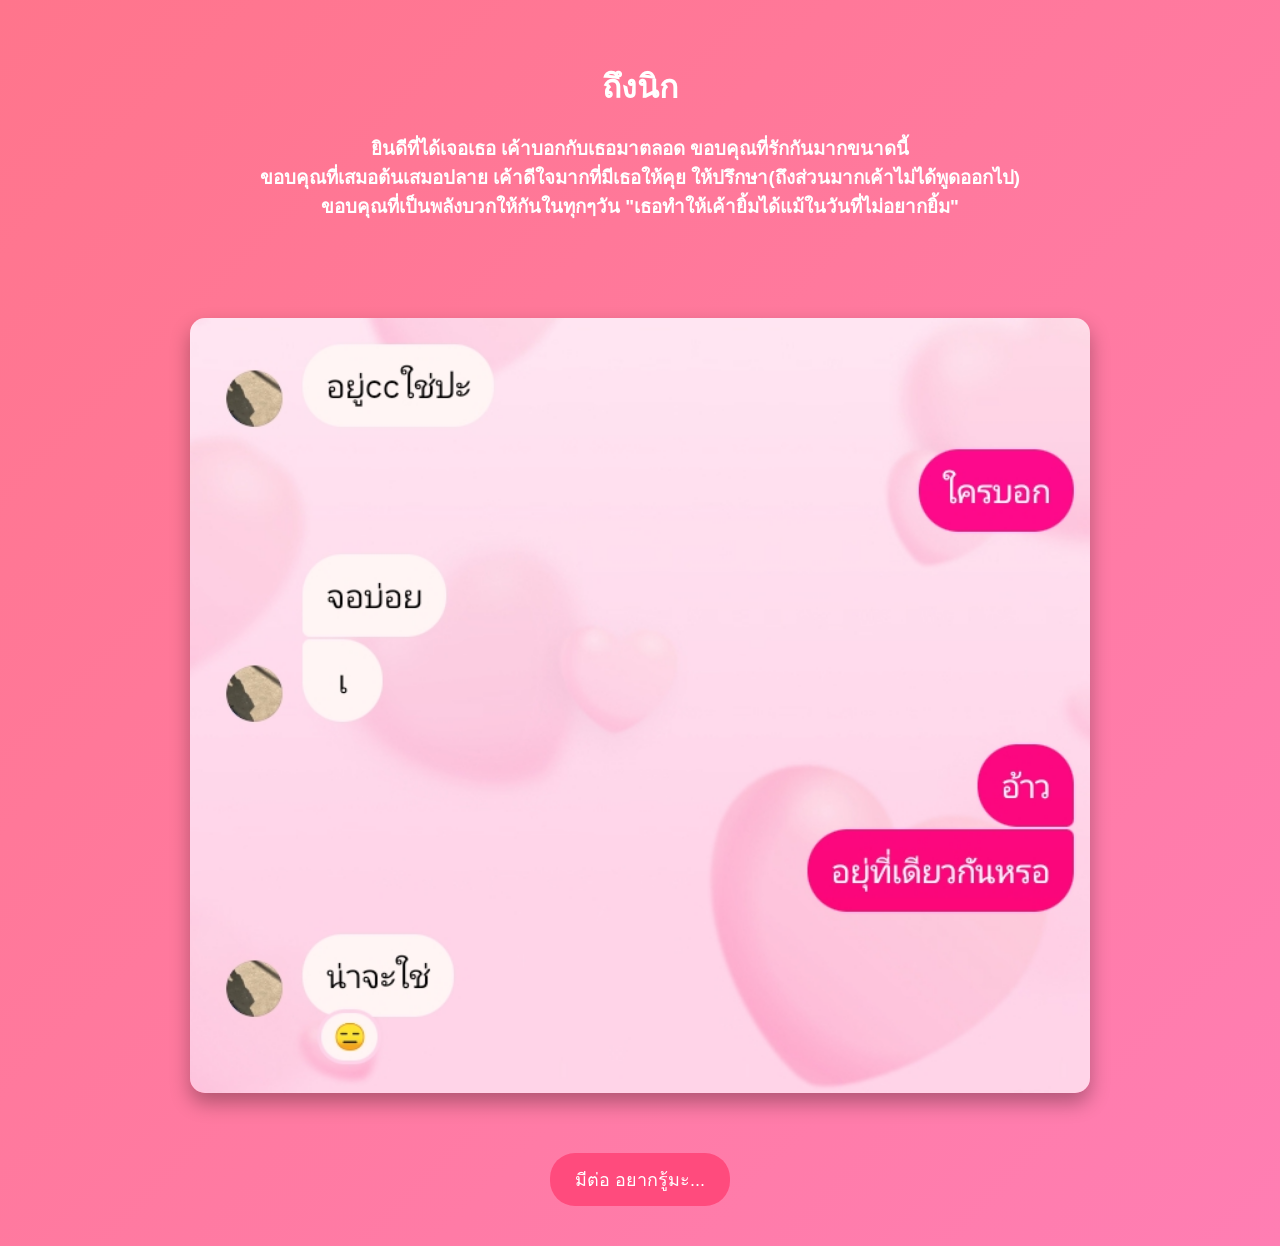
<file: index.html>
<!DOCTYPE html>
<html lang="th">
<head>

<meta charset="UTF-8">
<meta name="viewport" content="width=device-width, initial-scale=1.0">
<title>สำหรับสุทธิพร</title>

<link rel="stylesheet" href="style.css">

</head>

<body class="center">
<h1>ถึงนิก</h1>

<h3>ยินดีที่ได้เจอเธอ เค้าบอกกับเธอมาตลอด ขอบคุณที่รักกันมากขนาดนี้<br>
ขอบคุณที่เสมอต้นเสมอปลาย เค้าดีใจมากที่มีเธอให้คุย ให้ปรึกษา(ถึงส่วนมากเค้าไม่ได้พูดออกไป)<br>
ขอบคุณที่เป็นพลังบวกให้กันในทุกๆวัน "เธอทำให้เค้ายิ้มได้แม้ในวันที่ไม่อยากยิ้ม"</h3>
<br>

<div class="gallery">

<img src="2005.jpg" alt="photo1">

</div>
<a href="anniversary.html">

<button>มีต่อ อยากรู้มะ...</button>

</a>


</body>
</html>
</file>
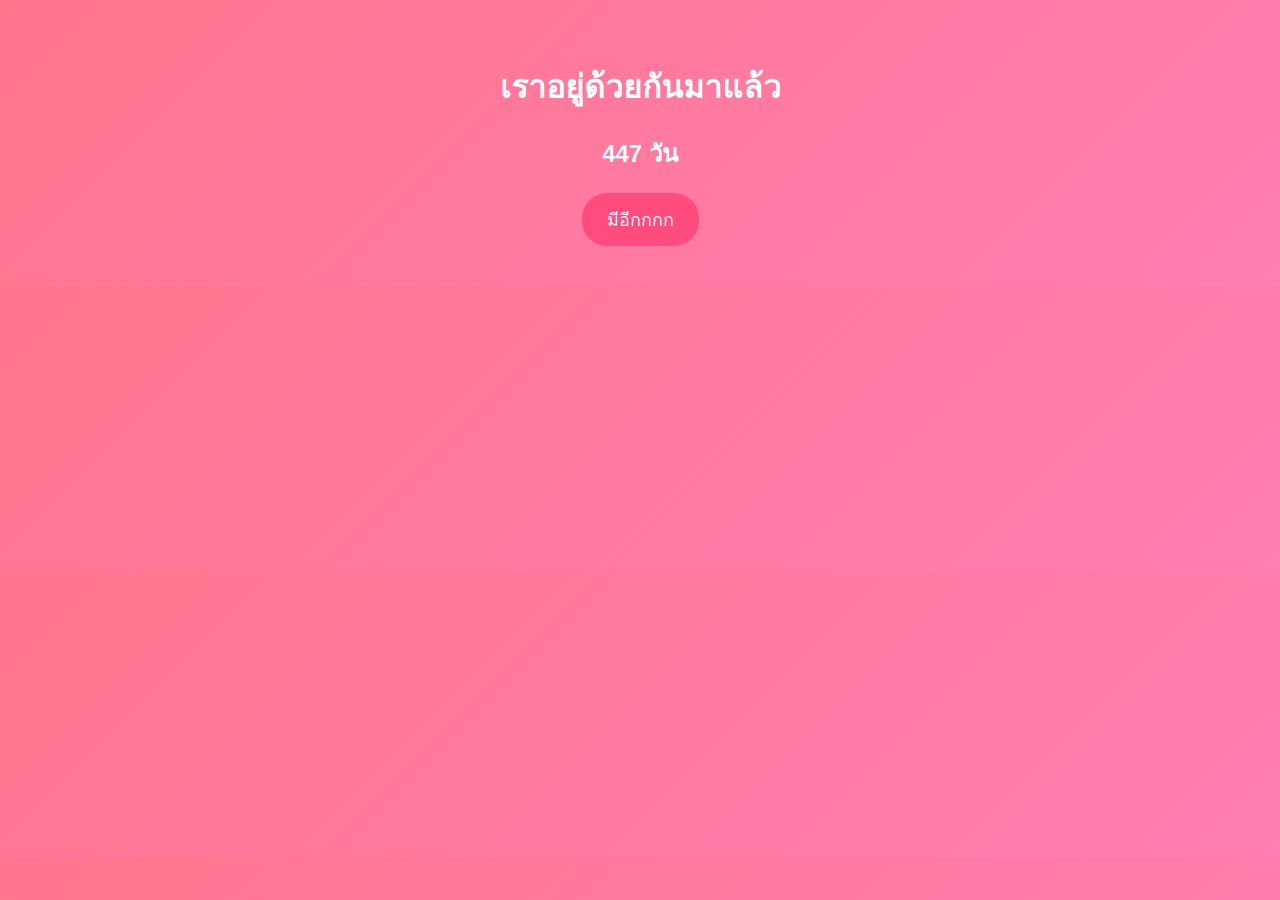
<file: anniversary.html>
<!DOCTYPE html>
<html lang="th">
<head>

<meta charset="UTF-8">
<meta name="viewport" content="width=device-width, initial-scale=1.0">
<title>วันครบรอบ</title>

<link rel="stylesheet" href="style.css">

</head>

<body class="center">
<h1>เราอยู่ด้วยกันมาแล้ว</h1>

<h2 id="days">447 วัน</h2>

<a href="timeline.html">
<button>มีอีกกกก</button>
</a>

<script src="script.js"></script>

</body>
</html>
</file>
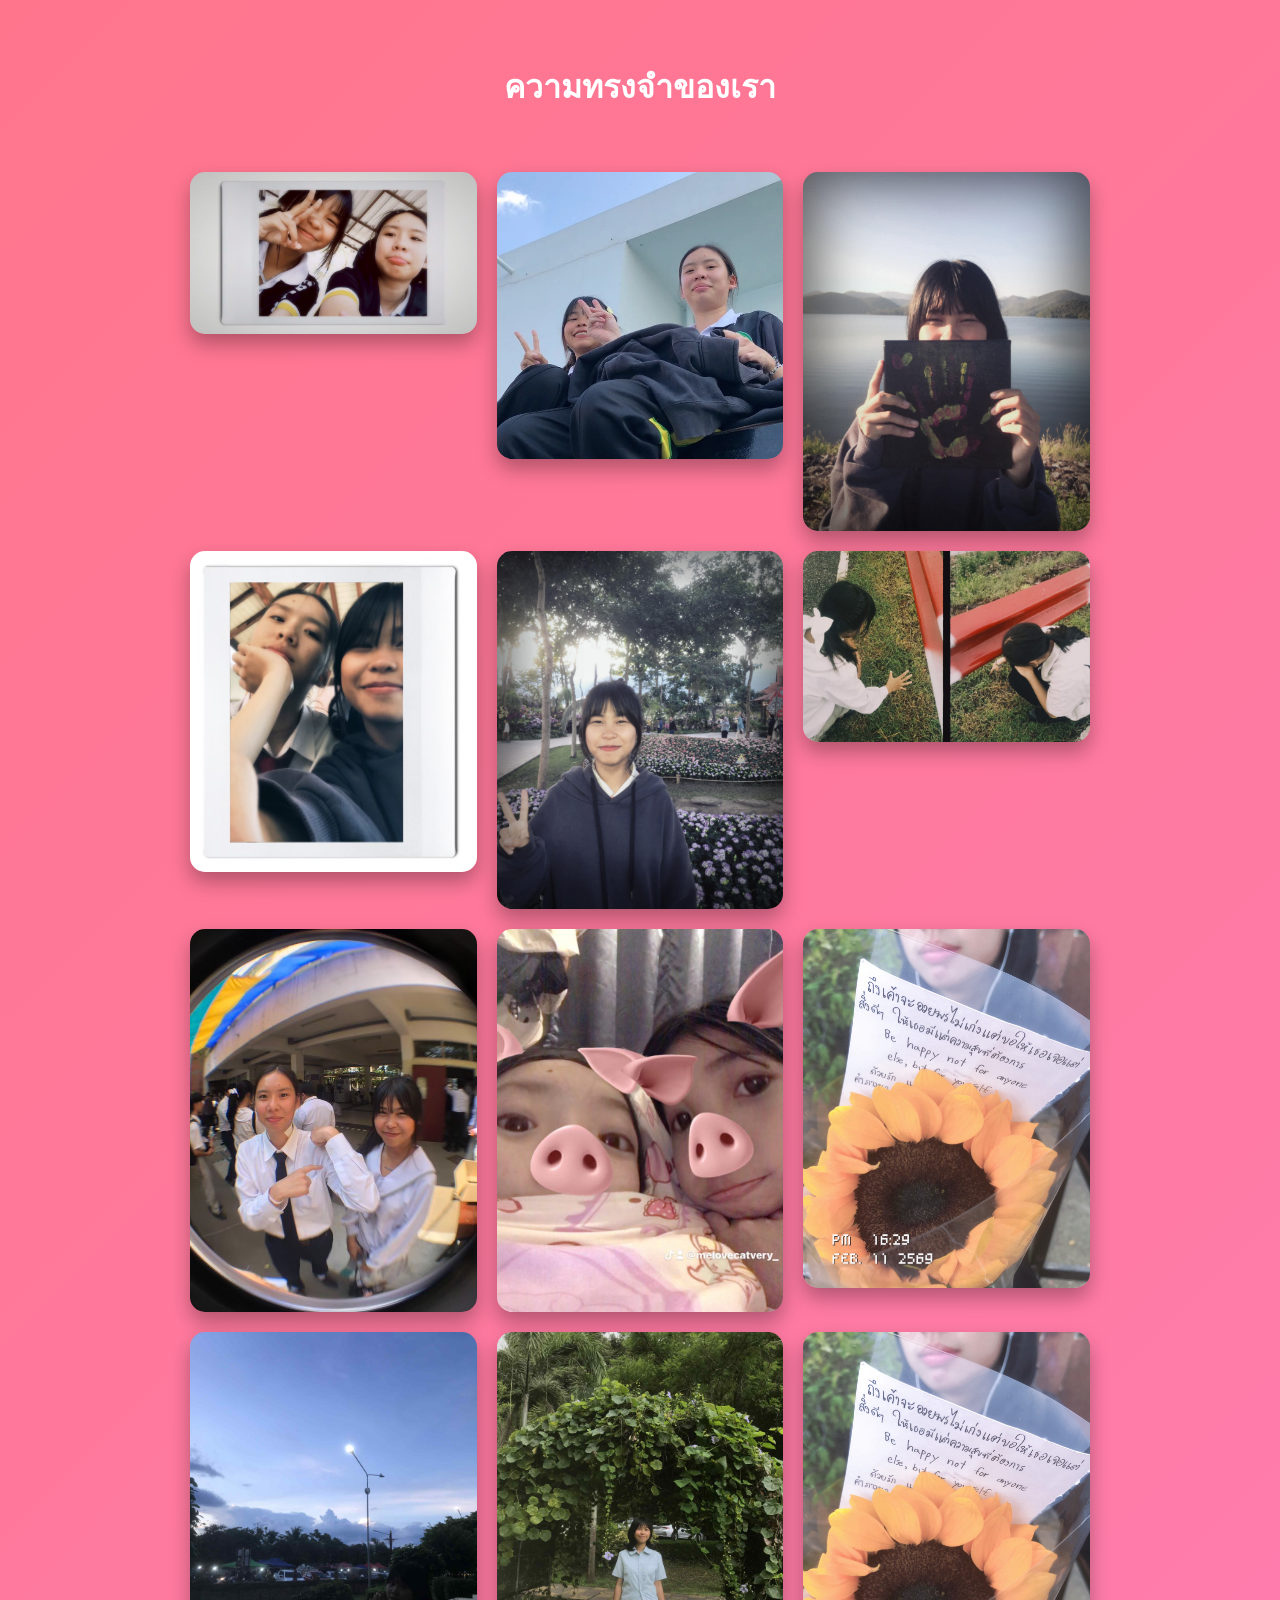
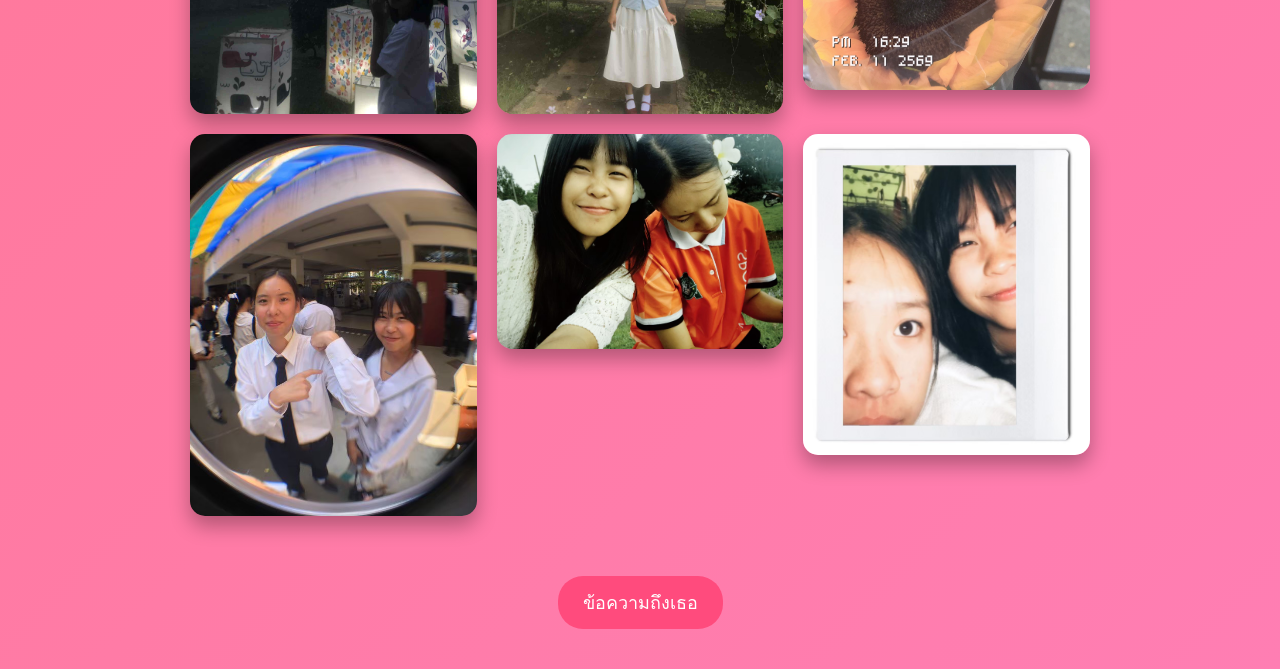
<file: gallery.html>
<!DOCTYPE html>
<html lang="th">
<head>

<meta charset="UTF-8">
<meta name="viewport" content="width=device-width, initial-scale=1.0">
<title>Our Photos</title>

<link rel="stylesheet" href="style.css">

</head>

<body>
<iframe src="musicc.html" style="display:none;"></iframe>
<h1 class="center">ความทรงจำของเรา </h1>

<div class="gallery">

<img src="แรก.jpg" alt="photo1">
<img src="บ้าน.jpg" alt="photo2">
<img src="เขื่อน.jpg" alt="photo3">
<img src="ข้าง.jpg" alt="photo4">
<img src="ดอก.jpg" alt="photo5">
<img src="นั่ง.jpg" alt="photo6">
<img src="ปัจ.jpg" alt="photo7">
<img src="เพลง.jpg" alt="photo8">
<img src="รัก.jpg" alt="photo9">
<img src="ลำพูน.jpg" alt="photo10">
<img src="พุ.jpg" alt="photo11">
<img src="รัก.jpg" alt="photo12">
<img src="ปัจ.jpg" alt="photo13">
<img src="หญ้า.jpg" alt="photo14">
<img src="ห้อง.jpg" alt="photo15">

</div>

<div class="center">

<a href="message.html">
<button>ข้อความถึงเธอ </button>
</a>

</div>

</body>
</html>
</file>
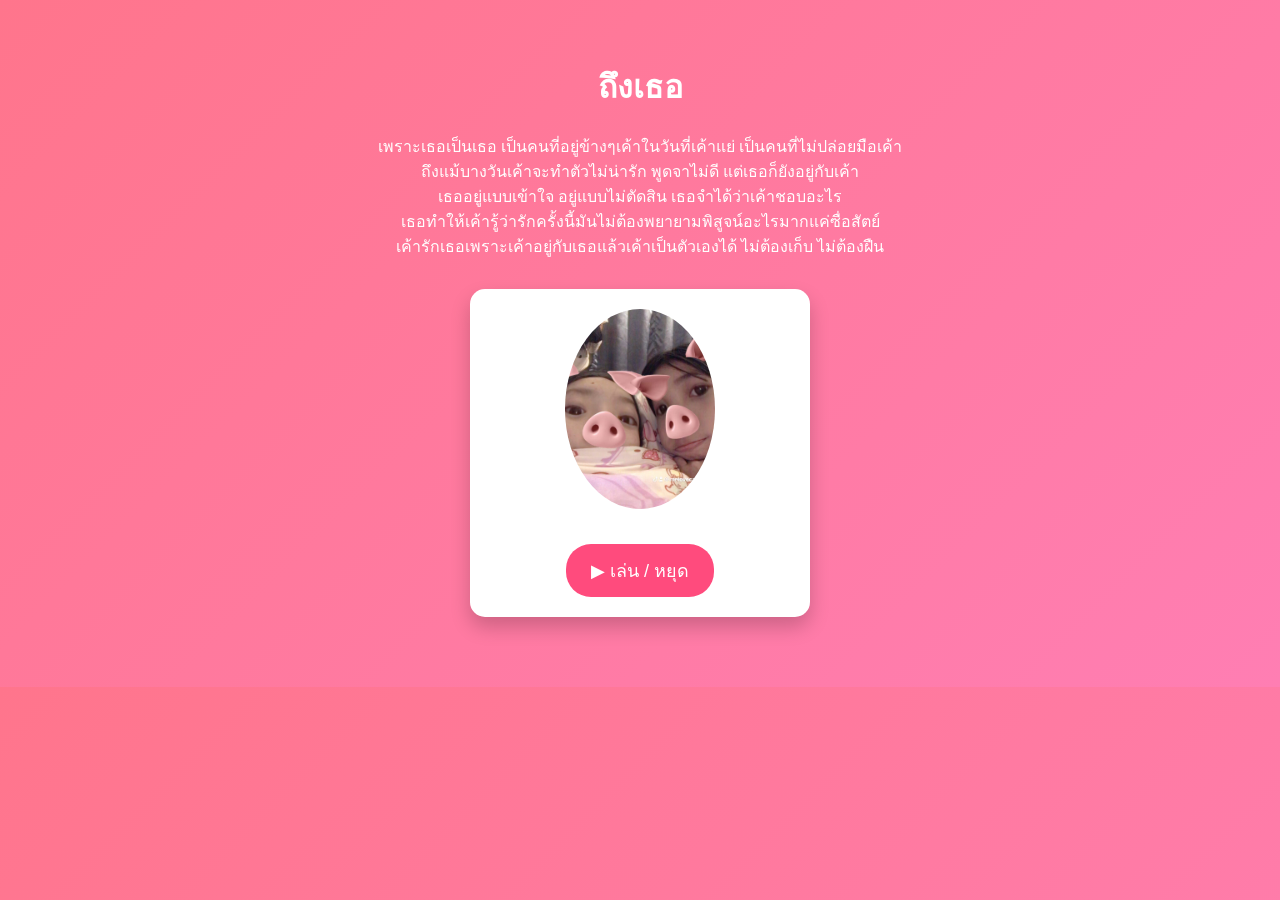
<file: message.html>
<!DOCTYPE html>
<html lang="th">
<head>

<meta charset="UTF-8">
<meta name="viewport" content="width=device-width, initial-scale=1.0">
<title>ถึงเธอ</title>

<link rel="stylesheet" href="style.css">

</head>

<body class="center">
<h1>ถึงเธอ </h1>

<p>
เพราะเธอเป็นเธอ เป็นคนที่อยู่ข้างๆเค้าในวันที่เค้าแย่ เป็นคนที่ไม่ปล่อยมือเค้า<br>
ถึงแม้บางวันเค้าจะทำตัวไม่น่ารัก พูดจาไม่ดี แต่เธอก็ยังอยู่กับเค้า<br>
เธออยู่แบบเข้าใจ อยู่แบบไม่ตัดสิน เธอจำได้ว่าเค้าชอบอะไร <br>
เธอทำให้เค้ารู้ว่ารักครั้งนี้มันไม่ต้องพยายามพิสูจน์อะไรมากแค่ซื่อสัตย์<br>
เค้ารักเธอเพราะเค้าอยู่กับเธอแล้วเค้าเป็นตัวเองได้ ไม่ต้องเก็บ ไม่ต้องฝืน
</p>

<div class="music-player">

<!-- รูปเพลง -->

<img src="เพลง.jpg" id="cover">

<p></p>

<button onclick="toggleMusic()">▶ เล่น / หยุด</button>

<audio id="music">
<source src="แค่คุณ.mp3" type="audio/mpeg">
</audio>

</div>

<a href="game.html"></a>

<script src="script.js"></script>

</body>
</html>
</file>
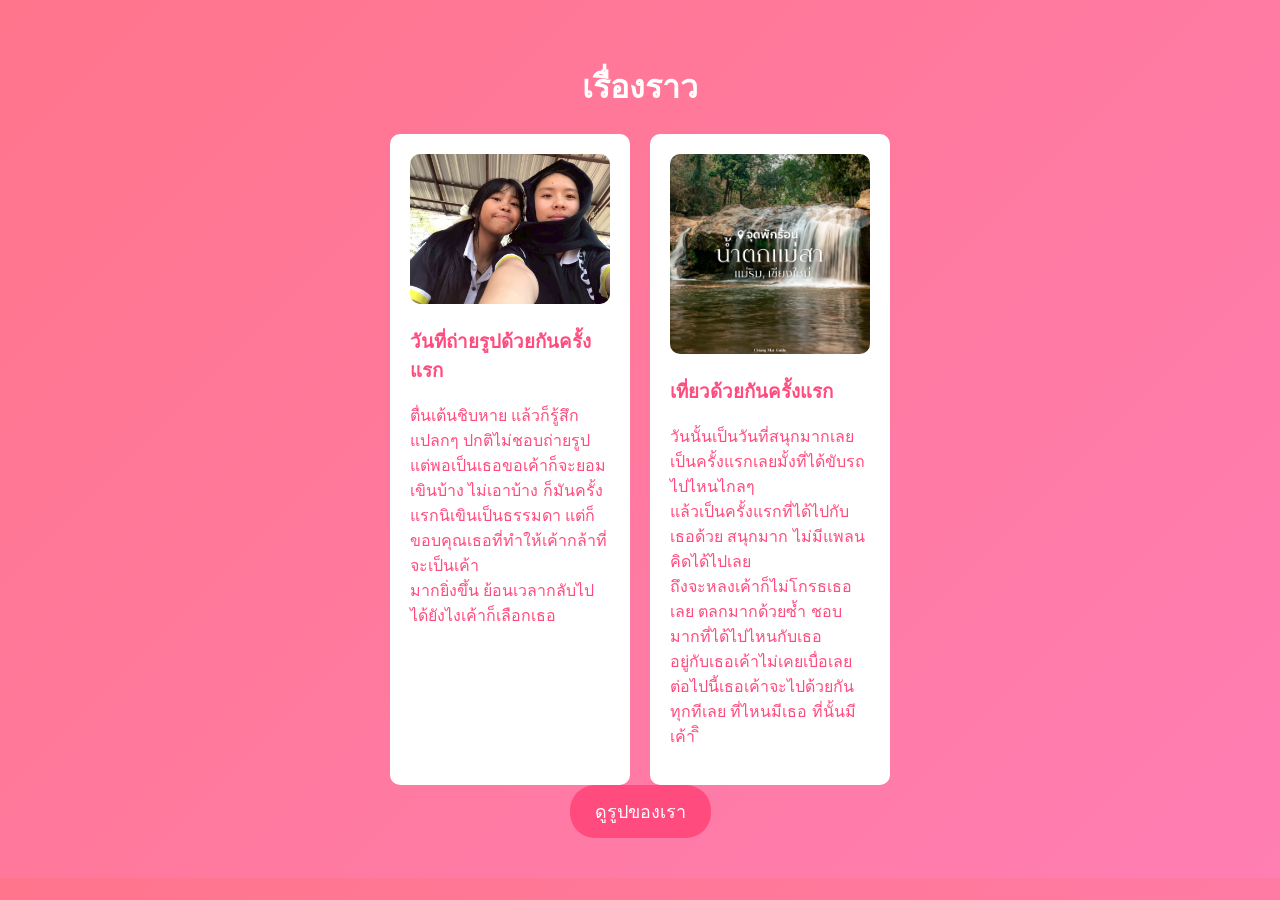
<file: timeline.html>
<!DOCTYPE html>
<html lang="th">
<head>

<meta charset="UTF-8">
<meta name="viewport" content="width=device-width, initial-scale=1.0">
<title>Our Story</title>

<link rel="stylesheet" href="style.css">

</head>

<body>
<h1 class="center">เรื่องราว</h1>

<div class="timeline">

<div class="card">

<img src="แรกก.jpg">

<h3>วันที่ถ่ายรูปด้วยกันครั้งแรก</h3>

<p>ตื่นเต้นชิบหาย แล้วก็รู้สึกแปลกๆ ปกติไม่ชอบถ่ายรูป แต่พอเป็นเธอขอเค้าก็จะยอม<br>
เขินบ้าง ไม่เอาบ้าง ก็มันครั้งแรกนิเขินเป็นธรรมดา แต่ก็ขอบคุณเธอที่ทำให้เค้ากล้าที่จะเป็นเค้า<br>
มากยิ่งขึ้น ย้อนเวลากลับไปได้ยังไงเค้าก็เลือกเธอ</p>

</div>


<div class="card">

<img src="น้ำตก.jpg">

<h3>เที่ยวด้วยกันครั้งแรก</h3>

<p>วันนั้นเป็นวันที่สนุกมากเลย เป็นครั้งแรกเลยมั้งที่ได้ขับรถไปไหนไกลๆ<br>
    แล้วเป็นครั้งแรกที่ได้ไปกับเธอด้วย สนุกมาก ไม่มีแพลนคิดได้ไปเลย<br>
    ถึงจะหลงเค้าก็ไม่โกรธเธอเลย ตลกมากด้วยซ้ำ ชอบมากที่ได้ไปไหนกับเธอ<br>
    อยู่กับเธอเค้าไม่เคยเบื่อเลย ต่อไปนี้เธอเค้าจะไปด้วยกันทุกทีเลย ที่ไหนมีเธอ ที่นั้นมีเค้า ิิ
</p>

</div>

</div>

<div class="center">

<a href="gallery.html">

<button>ดูรูปของเรา</button>

</a>

</div>

</body>
</html>
</file>
<file: style.css>
body{

font-family:sans-serif;

background:linear-gradient(135deg,#ff758c,#ff7eb3);

color:white;

margin:0;

padding:40px;

}

.center{

text-align:center;

}

button{

padding:12px 25px;

font-size:18px;

border:none;

border-radius:30px;

background:white;

color:#ff4b7d;

cursor:pointer;

}

.timeline{

display:flex;

gap:20px;

justify-content:center;

flex-wrap:wrap;

}

.card{

background:white;

color:#ff4b7d;

padding:20px;

border-radius:10px;

width:200px;

}

.card img{

width:100%;

border-radius:10px;

}

.gallery{

display:flex;

gap:20px;

justify-content:center;

flex-wrap:wrap;

}

.gallery img{

width:250px;

border-radius:15px;

}
body{

margin:0;
font-family:sans-serif;
background:linear-gradient(135deg,#ff758c,#ff7eb3);
color:white;
padding:40px;

}

.center{

text-align:center;

}

/* กล่องเพลง */

.music-player{

width:300px;
margin:30px auto;
background:white;
color:#ff4b7d;
padding:20px;
border-radius:15px;
box-shadow:0 10px 20px rgba(0,0,0,0.2);

}

/* รูปเพลง */

#cover{

width:150px;
border-radius:50%;
margin-bottom:15px;

}

/* หมุน */

.rotate{

animation:spin 5s linear infinite;

}

@keyframes spin{

from{
transform:rotate(0deg);
}

to{
transform:rotate(360deg);
}

}

/* ปุ่ม */

button{

padding:10px 20px;
border:none;
border-radius:20px;
background:#ff4b7d;
color:white;
cursor:pointer;

}

button:hover{

transform:scale(1.05);

}

/* หัวใจ */

.heart{

position:fixed;
bottom:-20px;
animation:float 5s linear;

}

@keyframes float{

0%{
transform:translateY(0);
opacity:1;
}

100%{
transform:translateY(-100vh);
opacity:0;
}

}
.center{
text-align:center;
}

/* แกลลอรี่ */

.gallery{

display:grid;

grid-template-columns:repeat(auto-fit,minmax(250px,1fr));

gap:20px;

max-width:900px;

margin:40px auto;

padding:20px;

}

/* รูป */

.gallery img{

width:100%;

border-radius:15px;

box-shadow:0 10px 20px rgba(0,0,0,0.3);

transition:0.3s;

cursor:pointer;

}

/* เอฟเฟกต์ hover */

.gallery img:hover{

transform:scale(1.05);

box-shadow:0 15px 30px rgba(0,0,0,0.4);

}

/* ปุ่ม */

button{

padding:12px 25px;

font-size:18px;

border:none;

border-radius:25px;

background:#ff4b7d;

color:white;

cursor:pointer;

transition:0.3s;

}

button:hover{

transform:scale(1.05);

}
/* สำหรับมือถือ */

@media (max-width:768px){

body{
padding:20px;
}

/* รูปแกลลอรี่ */

.gallery{
grid-template-columns:1fr;
}

/* การ์ด */

.card{
width:100%;
}

/* รูป */

.gallery img{
width:100%;
}

/* กล่องเพลง */

.music-player{
width:90%;
}

/* หัวข้อ */

h1{
font-size:26px;
}

p{
font-size:16px;
}

}
img{
max-width:100%;
height:auto;
}
</file>
